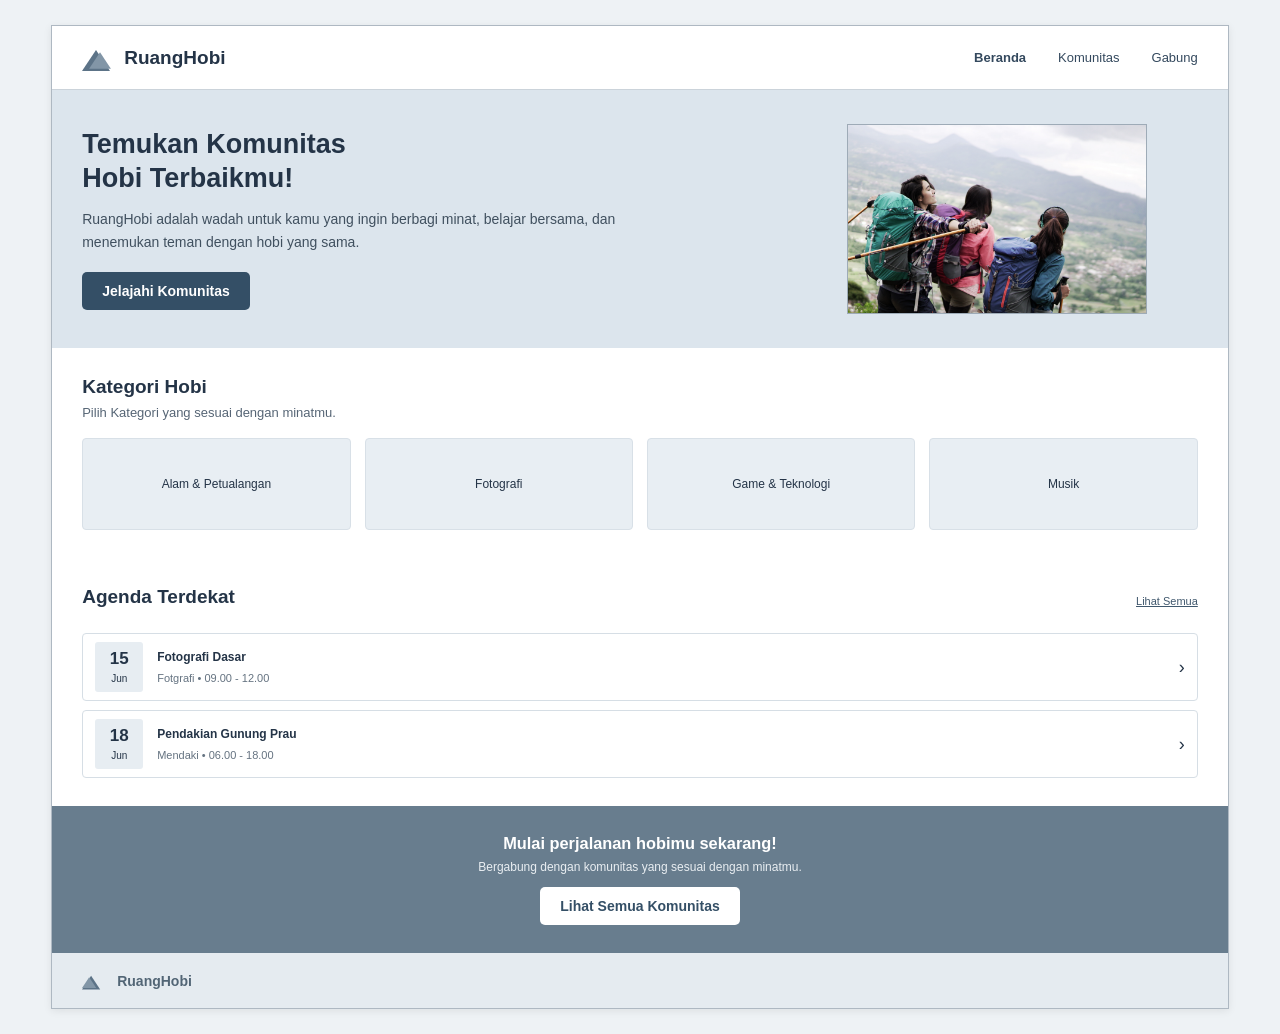
<file: index.html>
<!DOCTYPE html>
<html lang="en">
<head>
    <meta charset="UTF-8">
    <meta name="viewport" content="width=device-width, initial-scale=1.0">
    <title>Document</title>
    <link rel="stylesheet" href="css/style.css">
</head>
<body>
    <div class="page">
        <div class="header">
            <div class="brand">
                <div class="brand-mark"></div>
                <span>RuangHobi</span>
            </div>
            <div class="nav">
                <a href="index.html" class="active">Beranda</a>
                <a href="pages/komunitas.html">Komunitas</a>
                <a href="pages/bergabung.html">Gabung</a>
            </div>
        </div>

        <div class="hero">
            <div class="hero-grid">
                <div class="hero-copy">
                    <h1>Temukan Komunitas <br>Hobi Terbaikmu!</h1>
                    <p>RuangHobi adalah wadah untuk kamu yang ingin berbagi minat, belajar bersama, dan menemukan teman dengan hobi yang sama.</p>
                    <div class="hero-actions">
                        <a href="pages/komunitas.html" class="btn">Jelajahi Komunitas</a>
                    </div>
                </div>
                <div class="art-center">
                    <img class="hero-photo" src="assets/mendaki.png" alt="">
                </div>
            </div>
        </div>

        <div class="section">
            <div class="section-heading">
                <h2>Kategori Hobi</h2>
                <p>Pilih Kategori yang sesuai dengan minatmu.</p>
            </div>
            <div class="category-grid">
                <div class="category-card"><span>Alam &amp; Petualangan</span></div>
                <div class="category-card"><span>Fotografi</span></div>
                <div class="category-card"><span>Game &amp; Teknologi</span></div>
                <div class="category-card"><span>Musik</span></div>
            </div>
        </div>

        <div class="section">
            <div class="section-heading" style="display: flex;justify-content: space-between;align-items: center;">
                <h2>Agenda Terdekat</h2><a href="pages/komunitas.html" style="font-size: 11px;color: #40586d;">Lihat Semua</a>
            </div>
            <div class="agenda">
                <div class="agenda-item"><div class="date"><b>15</b><small>Jun</small></div><div class="agenda-info"><b>Fotografi Dasar</b><span>Fotgrafi • 09.00 - 12.00</span></div><div class="arrow">›</div></div>
                <div class="agenda-item"><div class="date"><b>18</b><small>Jun</small></div><div class="agenda-info"><b>Pendakian Gunung Prau</b><span>Mendaki • 06.00 - 18.00</span></div><div class="arrow">›</div></div>
            </div>
        </div>

        <div class="cta">
            <h3>Mulai perjalanan hobimu sekarang!</h3>
            <p>Bergabung dengan komunitas yang sesuai dengan minatmu.</p>
            <a class="btn light" href="pages/komunitas.html">Lihat Semua Komunitas</a>
        </div>

        <div class="footer">
            <div class="brand"><div class="brand-mark"></div><span>RuangHobi</span></div>
        </div>
    </div>
</body>
</html>
</file>
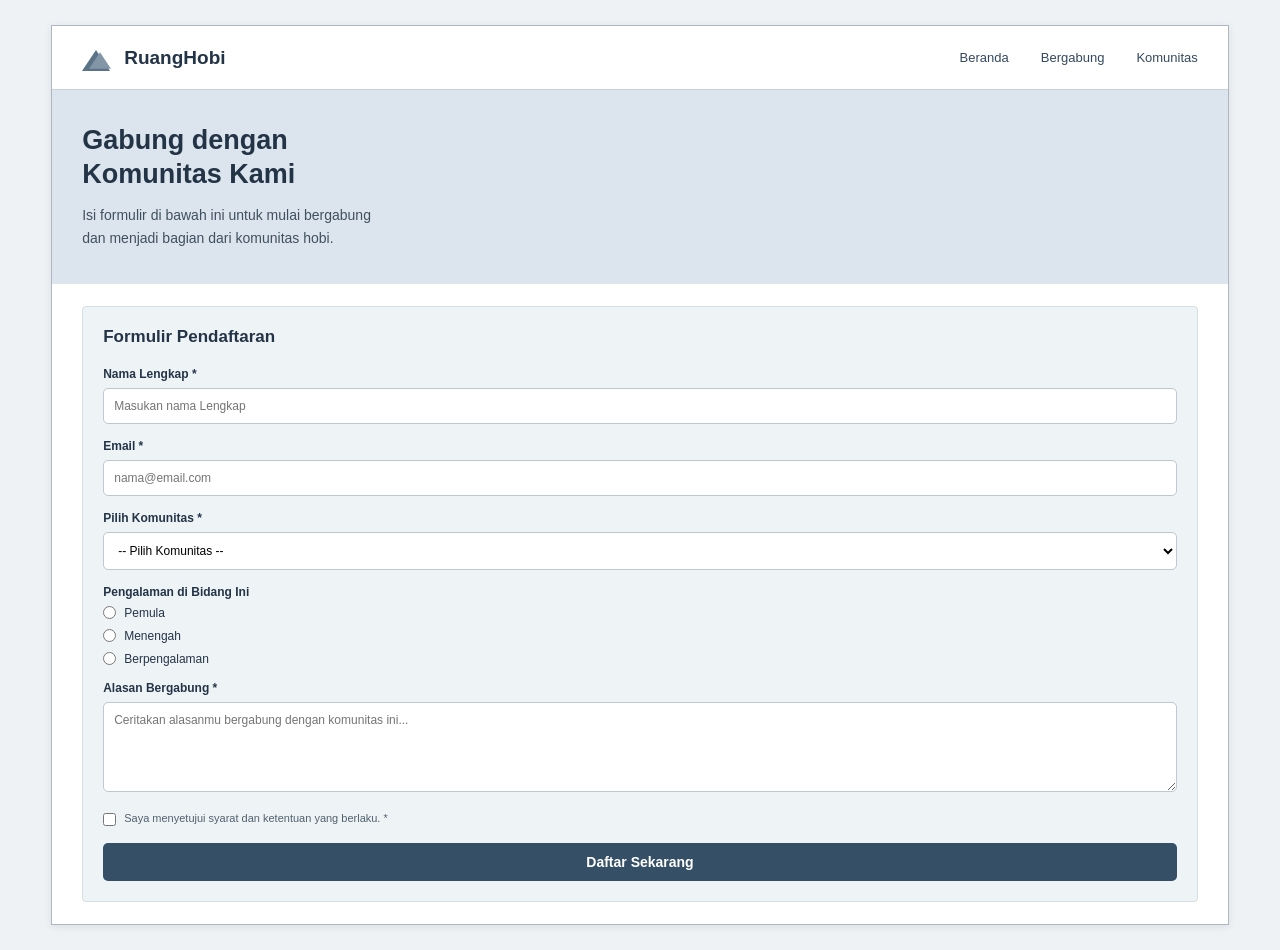
<file: pages/bergabung.html>
<!DOCTYPE html>
<html lang="en">
<head>
    <meta charset="UTF-8">
    <meta name="viewport" content="width=device-width, initial-scale=1.0">
    <title>Document</title>
    <link rel="stylesheet" href="../css/style.css">
    <link rel="stylesheet" href="https://cdnjs.cloudflare.com/ajax/libs/font-awesome/6.5.2/css/all.min.css">
</head>
<body>
    <div class="page">
        <div class="header">
            <div class="brand">
                <div class="brand-mark"></div>
                <span>RuangHobi</span>
            </div>
            <div class="nav">
                <a href="../index.html">Beranda</a>
                <a href="../pages/bergabung.html">Bergabung</a>
                <a href="../pages/komunitas.html">Komunitas</a>
            </div>
        </div>

        <div class="hero comunity-hero">
            <div class="hero-grid">
                <div class="hero-copy">
                    <h1>Gabung dengan <br> Komunitas Kami</h1>
                    <p>Isi formulir di bawah ini untuk mulai bergabung<br>dan menjadi bagian dari komunitas hobi.</p>
                </div>
            </div>
        </div>

        <div class="form-layout">
            <div class="form-card">
                <h2>Formulir Pendaftaran</h2>
                <div class="form-group">
                    <label>Nama Lengkap *</label>
                    <input type="text" placeholder="Masukan nama Lengkap">
                </div>
                <div class="form-group">
                    <label for="">Email *</label>
                    <input type="email" name="" id="" placeholder="nama@email.com">
                </div>
                <div class="form-group">
                    <label for="">Pilih Komunitas *</label>
                    <select name="" id="">
                        <option value="">-- Pilih Komunitas --</option>
                        <option value="">Fotografi</option>
                        <option value="">Mendaki</option>
                        <option value="">Cerita</option>
                    </select>
                </div>
                <div class="form-group">
                    <label for="">Pengalaman di Bidang Ini</label>
                    <div class="radio-group">
                        <div class="radio"><input type="radio" name="" id="">Pemula</div>
                        <div class="radio"><input type="radio" name="" id="">Menengah</div>
                        <div class="radio"><input type="radio">Berpengalaman</div>
                    </div>
                </div>
                <div class="form-group">
                    <label for="">Alasan Bergabung *</label>
                    <textarea placeholder="Ceritakan alasanmu bergabung dengan komunitas ini..."></textarea>
                </div>

                <div class="checkbox">
                    <input type="checkbox"> <span>Saya menyetujui syarat dan ketentuan yang berlaku. *</span>
                </div>
                <a href="#" class="btn" style="width: 100%;">Daftar Sekarang</a>
            </div>

        </div>
    </div>
</body>
</html>
</file>
<file: css/style.css>
*{margin:0;padding:0;box-sizing:border-box}
body{
    font-family:Arial,Helvetica,sans-serif;
    color:#243447;
    background:#eef2f5;
    font-size:14px;
}
.page{
    width:92%;
    max-width:1180px;
    margin:25px auto;
    background:#fff;
    border:1px solid #aeb8c2;
    box-shadow:0 2px 8px rgba(0,0,0,.08);
}
.header{
    min-height:64px;
    padding:0 30px;
    display:flex;
    align-items:center;
    justify-content:space-between;
    border-bottom:1px solid #cbd3da;
    background:#fff;
}
.brand{
    display:flex;
    align-items:center;
    gap:10px;
    font-size:19px;
    font-weight:700;
}
.brand-mark{
    width:32px;height:26px;
    position:relative;
    display:flex;
    align-items:flex-end;
}
.brand-mark:before,.brand-mark:after{
    content:"";
    display:block;
    position:absolute;
    bottom:0;
    border-left:14px solid transparent;
    border-right:14px solid transparent;
    border-bottom:21px solid #5c7387;
}
.brand-mark:before{left:0}
.brand-mark:after{right:0;border-bottom-color:#8296a7;transform:scale(.78)}
.nav{
    display:flex;
    align-items:center;
    gap:32px;
}
.nav a{
    color:#34495e;
    text-decoration:none;
    font-size:13px;
}
.nav a:hover,.nav .active{font-weight:700}
.search{font-size:20px;color:#34495e}

.hero{
    background:#dce5ed;
    padding:34px 30px;
}
.hero-grid{
    display:grid;
    grid-template-columns:1.35fr .8fr;
    align-items:center;
    gap:35px;
}
.hero-copy h1{
    font-size:27px;
    line-height:1.25;
    margin-bottom:12px;
}
.hero-copy p{
    line-height:1.65;
    max-width:570px;
    color:#40505f;
}
.hero-actions{margin-top:18px;display:flex;gap:10px}
.btn{
    display:inline-flex;
    align-items:center;
    justify-content:center;
    padding:11px 20px;
    border:0;
    border-radius:5px;
    background:#344f66;
    color:#fff;
    text-decoration:none;
    font-weight:700;
    cursor:pointer;
}
.btn.light{background:#fff;color:#344f66}
.art-center{
    display:flex;
    justify-content:center;
    align-items:center;
    position:relative;
}
.hero-photo{
    width:100%;
    max-width:300px;
    height:190px;
    object-fit:cover;
    border:1px solid #9eabb7;
}
.people-icon{font-size:78px;color:#516a7d}
.sparkle{position:absolute;font-size:22px}
.sparkle.one{top:5px;left:20%}
.sparkle.two{right:15%;bottom:0}

.section{padding:28px 30px}
.section-heading{margin-bottom:18px}
.section-heading h2{font-size:19px;margin-bottom:7px}
.section-heading p{color:#566575;font-size:13px}

.category-grid{
    display:grid;
    grid-template-columns:repeat(4,1fr);
    gap:14px;
}
.category-card{
    min-height:92px;
    background:#e8eef3;
    border:1px solid #d8e0e7;
    border-radius:4px;
    display:flex;
    flex-direction:column;
    align-items:center;
    justify-content:center;
    gap:9px;
    text-align:center;
}
.category-icon{font-size:29px;color:#40586d}
.category-card span{font-size:12px}

.stats{
    display:grid;
    grid-template-columns:repeat(4,1fr);
    background:#e7edf2;
    border-radius:4px;
    overflow:hidden;
}
.stat{
    padding:17px 10px;
    text-align:center;
    border-right:1px solid #fff;
}
.stat:last-child{border-right:0}
.stat-icon{font-size:25px;color:#40586d;margin-bottom:7px}
.stat strong{display:block;font-size:18px}
.stat span{font-size:11px;color:#586875}

.agenda{display:flex;flex-direction:column;gap:9px}
.agenda-item{
    min-height:62px;
    border:1px solid #d6dee5;
    border-radius:4px;
    display:flex;
    align-items:center;
    gap:14px;
    padding:8px 12px;
}
.date{
    width:48px;
    text-align:center;
    background:#e7edf2;
    padding:7px 3px;
    border-radius:3px;
}
.date b{font-size:17px;display:block}
.date small{font-size:10px}
.agenda-info{flex:1}
.agenda-info b{font-size:12px;display:block;margin-bottom:5px}
.agenda-info span{font-size:11px;color:#657381}
.arrow{font-size:18px}

.cta{
    padding:28px;
    background:#687d8e;
    color:#fff;
    text-align:center;
}
.cta h3{margin-bottom:7px}
.cta p{font-size:12px;margin-bottom:13px;color:#e9eef2}

.footer{
    min-height:55px;
    padding:0 30px;
    display:flex;
    align-items:center;
    justify-content:space-between;
    background:#e5ebf0;
    color:#526575;
}
.footer .brand{font-size:14px}
.footer .brand-mark{transform:scale(.65);transform-origin:left center;width:25px}
.footer-social{display:flex;gap:16px;font-size:15px}

.community-hero{
    padding:27px 30px;
}
.community-hero .hero-copy h1{font-size:23px}
.community-grid{
    display:grid;
    grid-template-columns:repeat(2,1fr);
    gap:14px;
}
.community-card{
    border:1px solid #d3dbe2;
    border-radius:4px;
    padding:10px;
    background:#fff;
    box-shadow:0 1px 3px rgba(0,0,0,.04);
}
.community-card img{
    width:100%;
    height:110px;
    object-fit:cover;
    display:block;
    margin-bottom:10px;
}
.community-card h3{font-size:13px;margin-bottom:6px}
.community-card p{font-size:11px;color:#5d6b77;line-height:1.45;margin-bottom:10px}
.small-btn{padding:8px 15px;font-size:11px}

.table-wrap{overflow-x:auto}
.event-table{
    width:100%;
    border-collapse:collapse;
    font-size:11px;
}
.event-table th,.event-table td{
    border:1px solid #d5dde4;
    padding:9px 10px;
    text-align:left;
}
.event-table th{background:#e7edf2}

.form-layout{
    padding:22px 30px;
    background:#fff;
}
.form-card{
    background:#eef3f6;
    border:1px solid #d7dfe5;
    padding:20px;
    border-radius:4px;
}
.form-card h2{font-size:17px;margin-bottom:20px}
.form-group{margin-bottom:15px}
.form-group label{
    display:block;
    font-size:12px;
    font-weight:700;
    margin-bottom:7px;
}
input,select,textarea{
    width:100%;
    border:1px solid #bdc8d1;
    border-radius:5px;
    background:#fff;
    padding:10px;
    font:inherit;
    font-size:12px;
}
textarea{height:90px;resize:vertical}
.radio-group{display:flex;flex-direction:column;gap:9px}
.radio{
    display:flex;
    align-items:center;
    gap:8px;
    font-size:12px;
}
.radio input{width:auto}
.checkbox{
    display:flex;
    align-items:flex-start;
    gap:8px;
    font-size:11px;
    color:#52616d;
    margin:17px 0;
}
.checkbox input{width:auto;margin-top:1px}
.info-box{
    margin-top:20px;
    background:#e3ebf1;
    padding:16px;
    display:flex;
    gap:12px;
    border-radius:4px;
    color:#506474;
}
.info-box .info-icon{font-size:22px}
.info-box b{font-size:13px;display:block;margin-bottom:5px}
.info-box p{font-size:11px;line-height:1.5}

@media(max-width:800px){
    .page{width:96%;margin:12px auto}
    .header{padding:0 16px}
    .nav{gap:13px}
    .hero-grid{grid-template-columns:1fr}
    .category-grid{grid-template-columns:repeat(2,1fr)}
    .community-grid{grid-template-columns:1fr}
    .stats{grid-template-columns:repeat(2,1fr)}
    .stat{border-bottom:1px solid #fff}
}
@media(max-width:560px){
    .nav a{display:none}
    .section,.form-layout,.community-hero{padding:20px 16px}
    .hero{padding:24px 16px}
}
</file>
